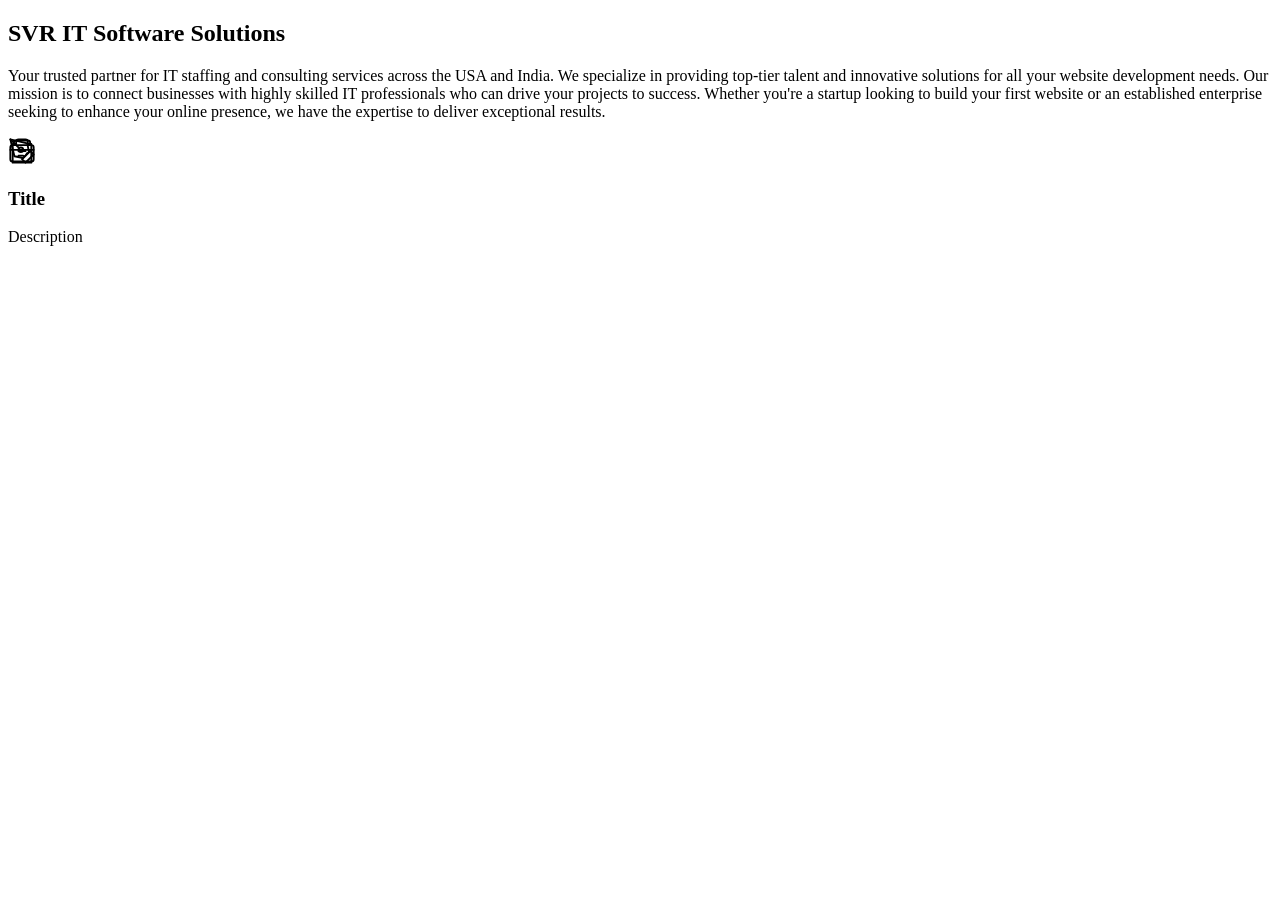
<file: java-project/src/main/resources/templates/fragments/about.html>
<!DOCTYPE html>
<html xmlns:th="http://www.thymeleaf.org">
<body>
<section th:fragment="about" id="about" class="about-section">
    <div class="container">
        <div class="section-header">
            <h2 class="section-title purple" th:text="${site.companyName}">SVR IT Software Solutions</h2>
            <p class="section-desc">
                Your trusted partner for IT staffing and consulting services across the USA and India. We specialize in providing top-tier talent and innovative solutions for all your website development needs. Our mission is to connect businesses with highly skilled IT professionals who can drive your projects to success. Whether you're a startup looking to build your first website or an established enterprise seeking to enhance your online presence, we have the expertise to deliver exceptional results.
            </p>
        </div>

        <div class="cards-grid">
            <div th:each="card : ${featureCards}"
                 th:class="${card.faded} ? 'feature-card faded' : 'feature-card'">
                <div class="feature-icon purple-icon">
                    <svg th:switch="${card.icon}" width="28" height="28" viewBox="0 0 24 24" fill="none" stroke="currentColor" stroke-width="1.6" stroke-linecap="round" stroke-linejoin="round">
                        <g th:case="'pen-tool'"><path d="M12 19l7-7 3 3-7 7-3-3z"/><path d="M18 13l-1.5-7.5L2 2l3.5 14.5L13 18l5-5z"/><path d="M2 2l7.586 7.586"/><circle cx="11" cy="11" r="2"/></g>
                        <g th:case="'clipboard'"><path d="M9 2h6a2 2 0 012 2v2h3v16H4V6h3V4a2 2 0 012-2z"/><path d="M9 12h6M9 16h4"/></g>
                        <g th:case="'wallet'"><path d="M20 7H4a2 2 0 00-2 2v10a2 2 0 002 2h16a2 2 0 002-2V9a2 2 0 00-2-2z"/><path d="M16 14h.01M2 11h20M5 7V5a2 2 0 012-2h10a2 2 0 012 2v2"/></g>
                    </svg>
                </div>
                <h3 class="card-title purple" th:text="${card.title}">Title</h3>
                <p class="card-desc" th:text="${card.description}">Description</p>
            </div>
        </div>
    </div>
</section>
</body>
</html>
</file>
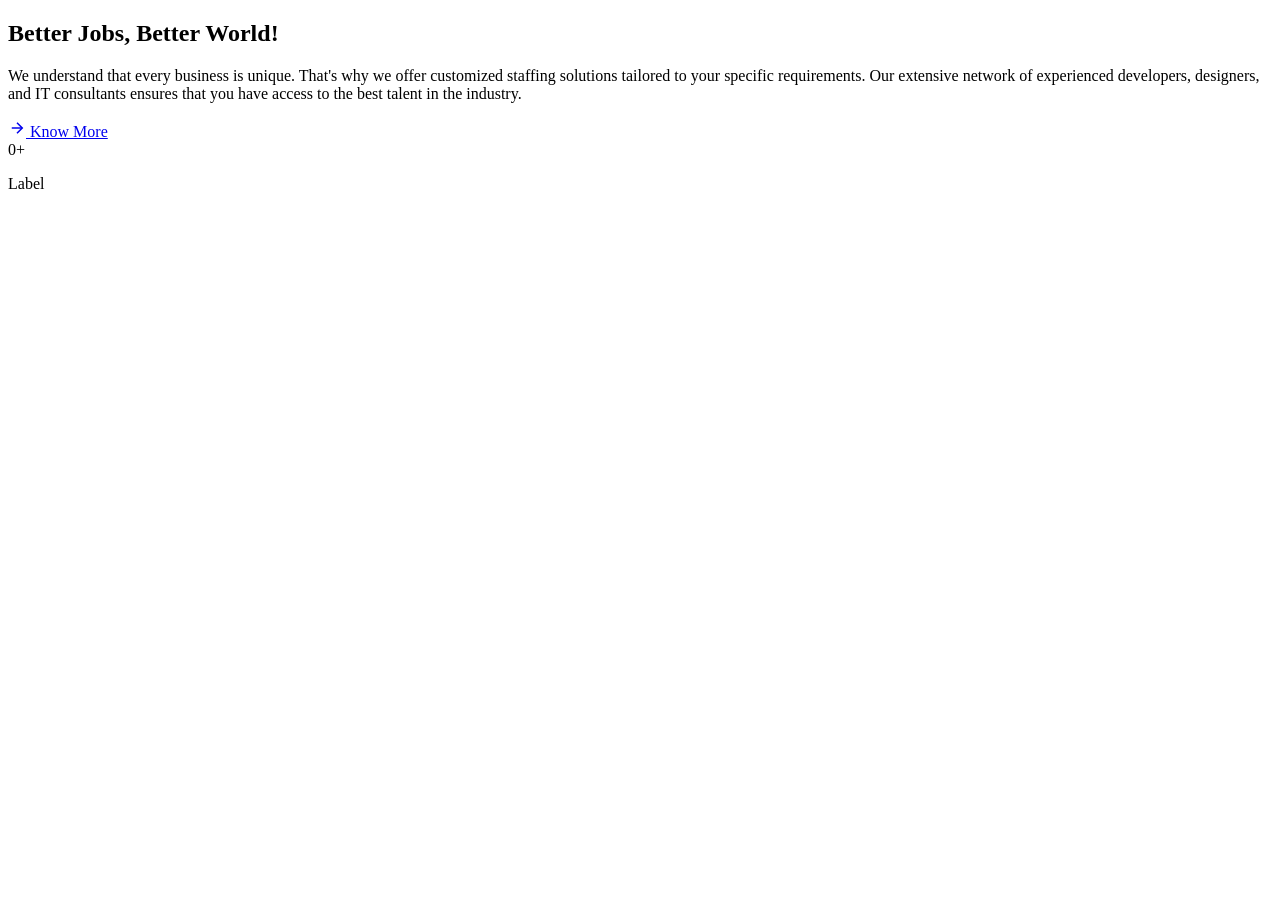
<file: java-project/src/main/resources/templates/fragments/better-world.html>
<!DOCTYPE html>
<html xmlns:th="http://www.thymeleaf.org">
<body>
<section th:fragment="betterWorld" class="better-world">
    <div class="container better-grid">
        <div>
            <h2 class="section-title white left">Better Jobs, Better World!</h2>
            <p class="desc-light">
                We understand that every business is unique. That's why we offer customized staffing solutions tailored to your specific requirements. Our extensive network of experienced developers, designers, and IT consultants ensures that you have access to the best talent in the industry.
            </p>
            <a href="#about" class="know-more">
                <svg width="18" height="18" viewBox="0 0 24 24" fill="none" stroke="currentColor" stroke-width="2"><line x1="5" y1="12" x2="19" y2="12"/><polyline points="12 5 19 12 12 19"/></svg>
                <span class="underline-text">Know More</span>
            </a>
        </div>
        <div class="stat-grid">
            <div th:each="stat : ${worldStats}" class="stat-box">
                <span class="stat-value counter" th:attr="data-target=${stat.value}" th:text="${stat.value}">0+</span>
                <p class="stat-label" th:text="${stat.label}">Label</p>
            </div>
        </div>
    </div>
</section>
</body>
</html>
</file>
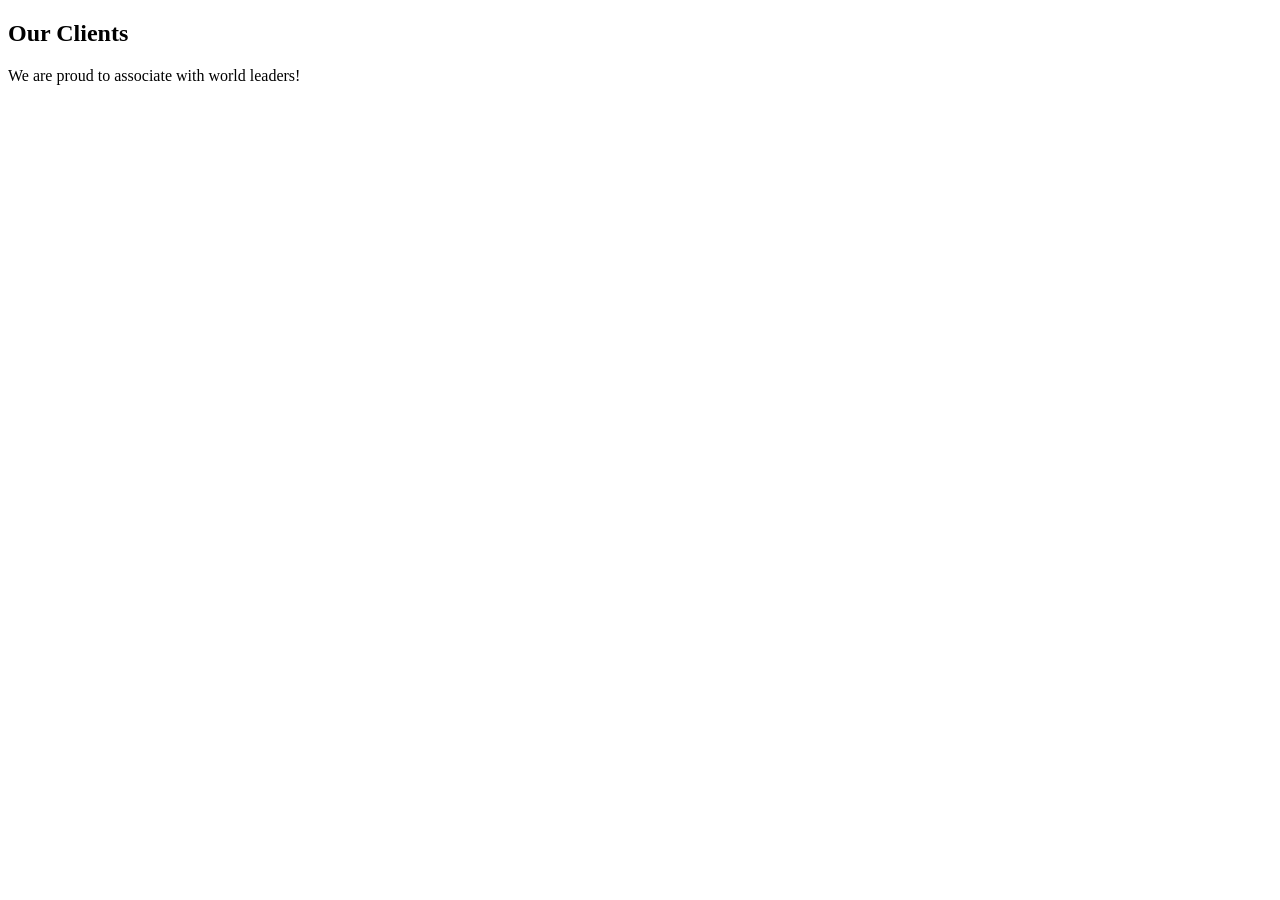
<file: java-project/src/main/resources/templates/fragments/clients.html>
<!DOCTYPE html>
<html xmlns:th="http://www.thymeleaf.org">
<body>
<section th:fragment="clients" class="clients-section">
    <div class="container">
        <div class="section-header">
            <h2 class="section-title purple">Our Clients</h2>
            <p class="section-desc">We are proud to associate with world leaders!</p>
        </div>
        <div class="marquee">
            <div class="marquee-track">
                <div th:each="logo : ${clientLogos}" class="client-logo">
                    <img th:src="${logo.url}" th:alt="${logo.name}"/>
                </div>
                <div th:each="logo : ${clientLogos}" class="client-logo">
                    <img th:src="${logo.url}" th:alt="${logo.name}"/>
                </div>
            </div>
        </div>
    </div>
</section>
</body>
</html>
</file>
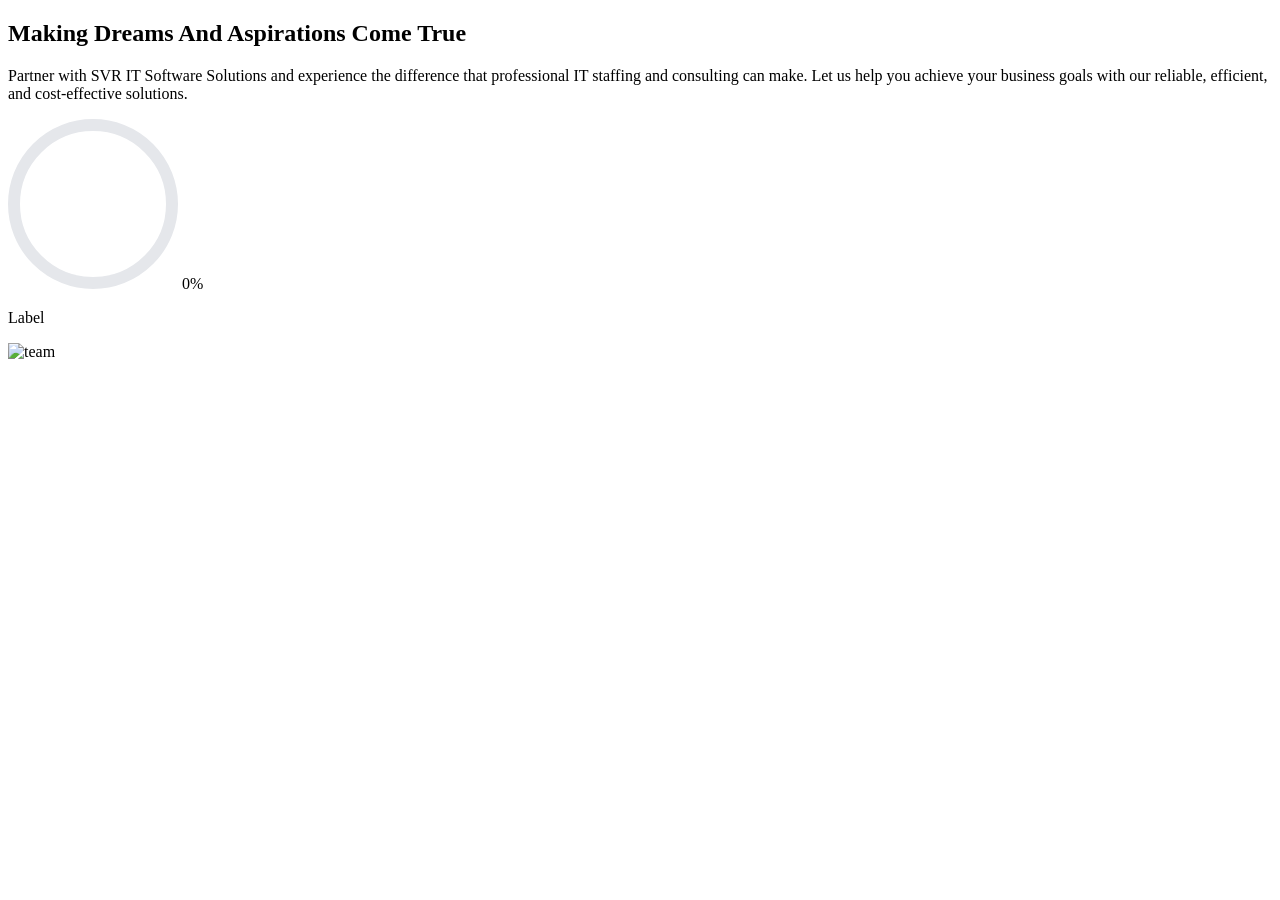
<file: java-project/src/main/resources/templates/fragments/dreams.html>
<!DOCTYPE html>
<html xmlns:th="http://www.thymeleaf.org">
<body>
<section th:fragment="dreams" class="dreams-section">
    <div class="container">
        <div class="section-header">
            <h2 class="section-title purple">Making Dreams And Aspirations Come True</h2>
            <p class="section-desc">
                Partner with SVR IT Software Solutions and experience the difference that professional IT staffing and consulting can make. Let us help you achieve your business goals with our reliable, efficient, and cost-effective solutions.
            </p>
        </div>

        <div class="dreams-grid">
            <div class="progress-wrap">
                <div th:each="stat : ${dreamStats}" class="progress-item">
                    <div class="progress-circle" th:attr="data-value=${stat.value}">
                        <svg width="170" height="170">
                            <circle cx="85" cy="85" r="79" stroke="#e5e7eb" stroke-width="12" fill="none"/>
                            <circle class="progress-ring" cx="85" cy="85" r="79" stroke="#00b4f0" stroke-width="12" fill="none"
                                    stroke-linecap="round" stroke-dasharray="496.37" stroke-dashoffset="496.37"/>
                        </svg>
                        <span class="progress-value">0%</span>
                    </div>
                    <p class="progress-label" th:text="${stat.label}">Label</p>
                </div>
            </div>
            <div class="dream-images">
                <img th:each="img, iter : ${dreamImages}" th:src="${img}" alt="team"
                     th:class="${iter.index == 1} ? 'dream-img offset' : 'dream-img'"/>
            </div>
        </div>
    </div>
</section>
</body>
</html>
</file>
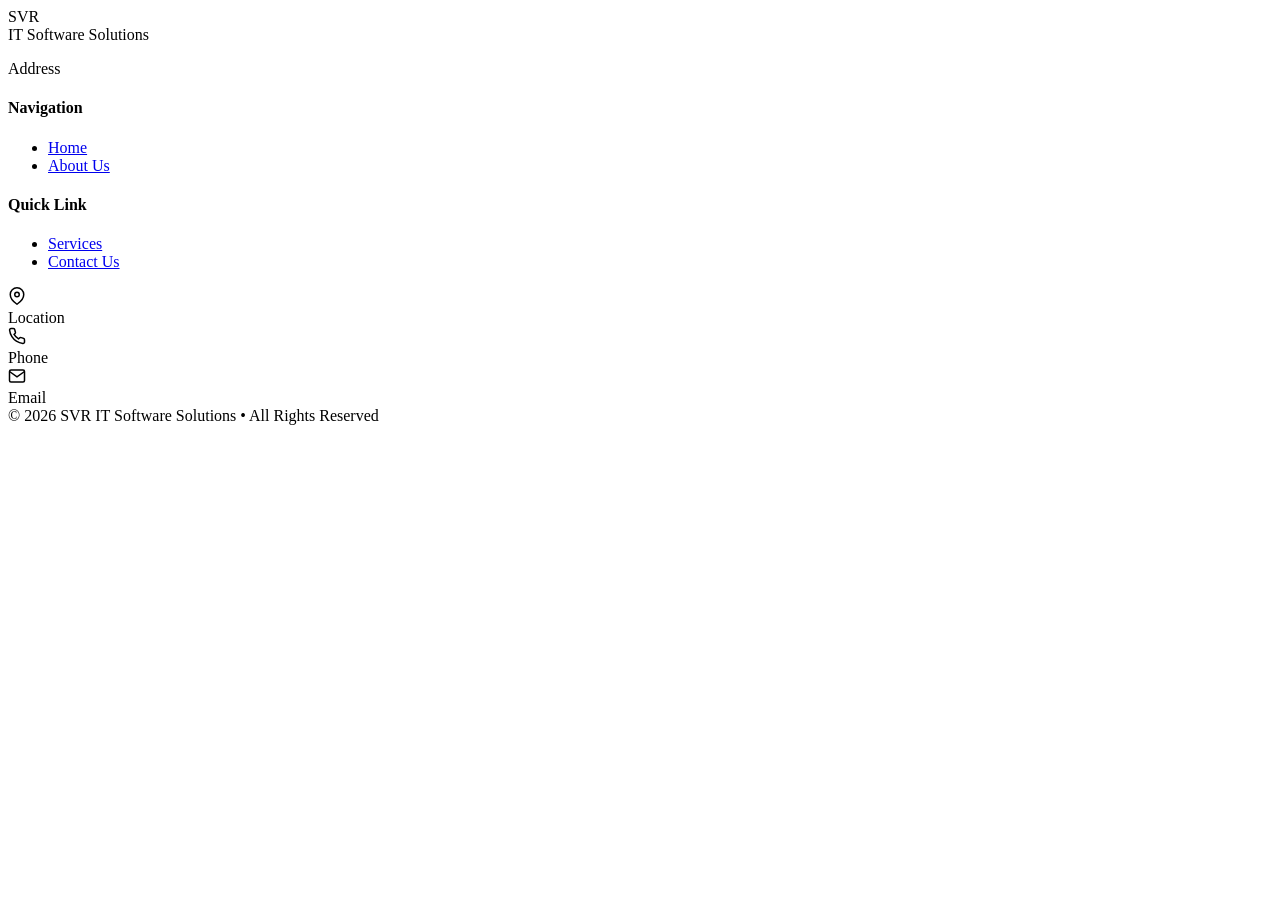
<file: java-project/src/main/resources/templates/fragments/footer.html>
<!DOCTYPE html>
<html xmlns:th="http://www.thymeleaf.org">
<body>
<footer th:fragment="footer" id="contact" class="site-footer">
    <div class="container">
        <div class="footer-grid">
            <div>
                <div class="logo">
                    <div class="logo-box transparent"><span th:text="${site.logoPrimary}">SVR</span></div>
                    <span class="logo-text" th:text="${site.logoSecondary}">IT Software Solutions</span>
                </div>
                <p class="footer-address" th:text="${site.address}">Address</p>
            </div>
            <div>
                <h4 class="footer-heading">Navigation</h4>
                <ul>
                    <li><a href="#home">Home</a></li>
                    <li><a href="#about">About Us</a></li>
                </ul>
            </div>
            <div>
                <h4 class="footer-heading">Quick Link</h4>
                <ul>
                    <li><a href="#services">Services</a></li>
                    <li><a href="#contact">Contact Us</a></li>
                </ul>
            </div>
        </div>

        <div class="footer-contact">
            <div class="contact-item">
                <div class="contact-icon">
                    <svg width="18" height="18" viewBox="0 0 24 24" fill="none" stroke="currentColor" stroke-width="2"><path d="M21 10c0 7-9 13-9 13s-9-6-9-13a9 9 0 0118 0z"/><circle cx="12" cy="10" r="3"/></svg>
                </div>
                <span th:text="${site.location}">Location</span>
            </div>
            <div class="contact-item">
                <div class="contact-icon">
                    <svg width="18" height="18" viewBox="0 0 24 24" fill="none" stroke="currentColor" stroke-width="2"><path d="M22 16.92v3a2 2 0 01-2.18 2 19.79 19.79 0 01-8.63-3.07 19.5 19.5 0 01-6-6 19.79 19.79 0 01-3.07-8.67A2 2 0 014.11 2h3a2 2 0 012 1.72 12.84 12.84 0 00.7 2.81 2 2 0 01-.45 2.11L8.09 9.91a16 16 0 006 6l1.27-1.27a2 2 0 012.11-.45 12.84 12.84 0 002.81.7A2 2 0 0122 16.92z"/></svg>
                </div>
                <span th:text="${site.phone}">Phone</span>
            </div>
            <div class="contact-item">
                <div class="contact-icon">
                    <svg width="18" height="18" viewBox="0 0 24 24" fill="none" stroke="currentColor" stroke-width="2"><path d="M4 4h16c1.1 0 2 .9 2 2v12c0 1.1-.9 2-2 2H4c-1.1 0-2-.9-2-2V6c0-1.1.9-2 2-2z"/><polyline points="22,6 12,13 2,6"/></svg>
                </div>
                <span th:text="${site.email}">Email</span>
            </div>
        </div>

        <div class="copyright">
            &copy; <span th:text="${year}">2026</span> SVR IT Software Solutions &bull; All Rights Reserved
        </div>
    </div>
</footer>
</body>
</html>
</file>
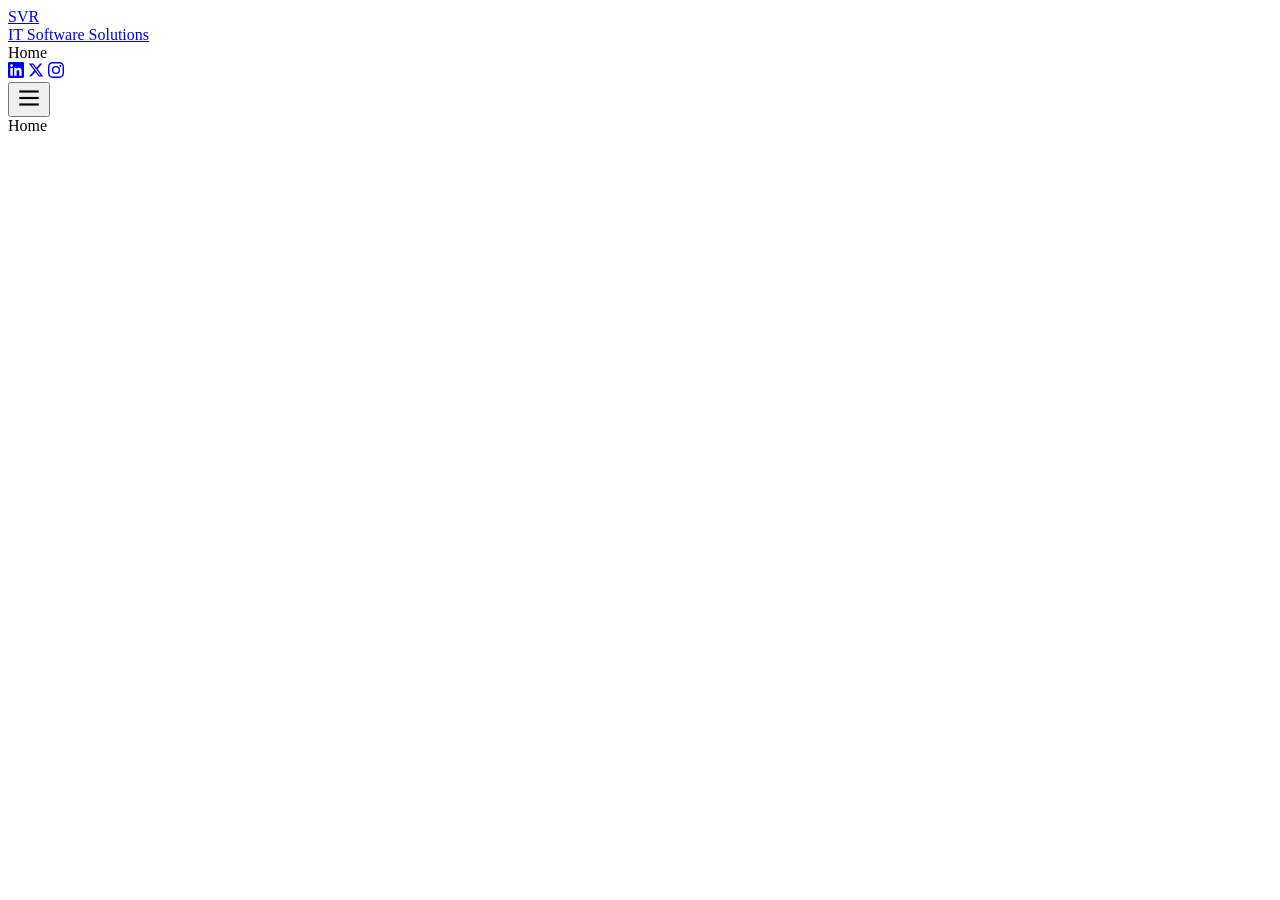
<file: java-project/src/main/resources/templates/fragments/header.html>
<!DOCTYPE html>
<html xmlns:th="http://www.thymeleaf.org">
<body>
<header th:fragment="header" class="site-header" id="site-header">
    <div class="container header-inner">
        <a href="#home" class="logo">
            <div class="logo-box"><span th:text="${site.logoPrimary}">SVR</span></div>
            <span class="logo-text" th:text="${site.logoSecondary}">IT Software Solutions</span>
        </a>

        <nav class="main-nav">
            <a th:each="link : ${navLinks}" th:href="${link.href}" th:text="${link.label}">Home</a>
        </nav>

        <div class="social-icons">
            <a href="#" aria-label="LinkedIn"><svg width="16" height="16" viewBox="0 0 24 24" fill="currentColor"><path d="M20.447 20.452h-3.554v-5.569c0-1.328-.027-3.037-1.852-3.037-1.853 0-2.136 1.445-2.136 2.939v5.667H9.351V9h3.414v1.561h.046c.477-.9 1.637-1.852 3.37-1.852 3.601 0 4.267 2.37 4.267 5.455v6.288zM5.337 7.433a2.062 2.062 0 01-2.063-2.065 2.063 2.063 0 112.063 2.065zm1.782 13.019H3.555V9h3.564v11.452zM22.225 0H1.771C.792 0 0 .774 0 1.729v20.542C0 23.227.792 24 1.771 24h20.451C23.2 24 24 23.227 24 22.271V1.729C24 .774 23.2 0 22.222 0h.003z"/></svg></a>
            <a href="#" aria-label="Twitter"><svg width="16" height="16" viewBox="0 0 24 24" fill="currentColor"><path d="M18.244 2.25h3.308l-7.227 8.26 8.502 11.24H16.17l-5.214-6.817L4.99 21.75H1.68l7.73-8.835L1.254 2.25H8.08l4.713 6.231zm-1.161 17.52h1.833L7.084 4.126H5.117z"/></svg></a>
            <a href="#" aria-label="Instagram"><svg width="16" height="16" viewBox="0 0 24 24" fill="currentColor"><path d="M12 2.163c3.204 0 3.584.012 4.85.07 3.252.148 4.771 1.691 4.919 4.919.058 1.265.069 1.645.069 4.849 0 3.205-.012 3.584-.069 4.849-.149 3.225-1.664 4.771-4.919 4.919-1.266.058-1.644.07-4.85.07-3.204 0-3.584-.012-4.849-.07-3.26-.149-4.771-1.699-4.919-4.92-.058-1.265-.07-1.644-.07-4.849 0-3.204.013-3.583.07-4.849.149-3.227 1.664-4.771 4.919-4.919 1.266-.057 1.645-.069 4.849-.069zM12 0C8.741 0 8.333.014 7.053.072 2.695.272.273 2.69.073 7.052.014 8.333 0 8.741 0 12c0 3.259.014 3.668.072 4.948.2 4.358 2.618 6.78 6.98 6.98C8.333 23.986 8.741 24 12 24c3.259 0 3.668-.014 4.948-.072 4.354-.2 6.782-2.618 6.979-6.98.059-1.28.073-1.689.073-4.948 0-3.259-.014-3.667-.072-4.947-.196-4.354-2.617-6.78-6.979-6.98C15.668.014 15.259 0 12 0zm0 5.838a6.162 6.162 0 100 12.324 6.162 6.162 0 000-12.324zM12 16a4 4 0 110-8 4 4 0 010 8zm6.406-11.845a1.44 1.44 0 100 2.881 1.44 1.44 0 000-2.881z"/></svg></a>
        </div>

        <button class="mobile-toggle" id="mobileToggle" aria-label="Toggle menu">
            <svg width="26" height="26" viewBox="0 0 24 24" fill="none" stroke="currentColor" stroke-width="2"><line x1="3" y1="6" x2="21" y2="6"/><line x1="3" y1="12" x2="21" y2="12"/><line x1="3" y1="18" x2="21" y2="18"/></svg>
        </button>
    </div>

    <div class="mobile-menu" id="mobileMenu">
        <a th:each="link : ${navLinks}" th:href="${link.href}" th:text="${link.label}">Home</a>
    </div>
</header>
</body>
</html>
</file>
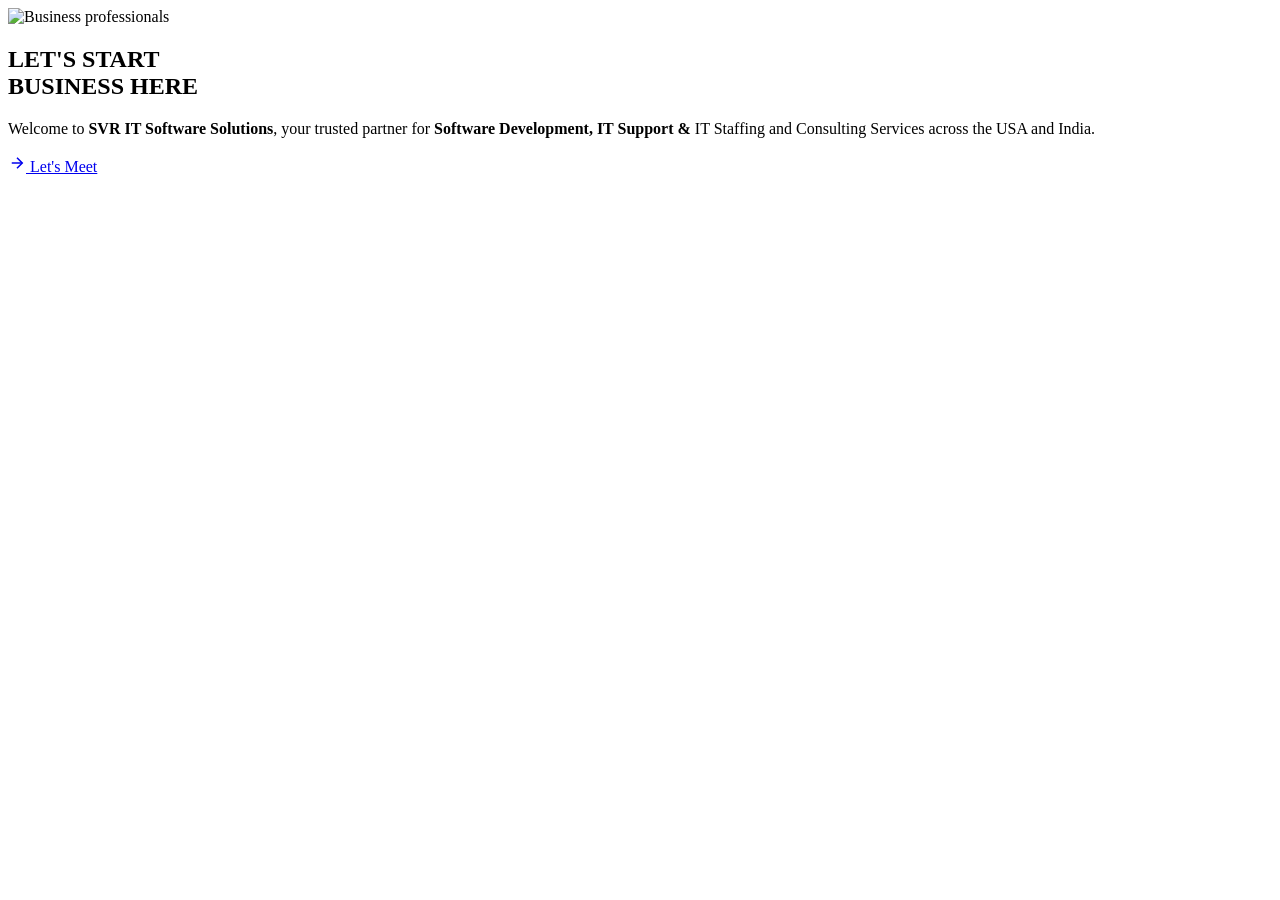
<file: java-project/src/main/resources/templates/fragments/hero.html>
<!DOCTYPE html>
<html xmlns:th="http://www.thymeleaf.org">
<body>
<section th:fragment="hero" id="home" class="hero">
    <div class="container hero-grid">
        <div class="hero-image-wrap">
            <img th:src="${heroImage}" alt="Business professionals"/>
        </div>
        <div class="hero-content">
            <h1 class="hero-title">LET'S START<br/>BUSINESS HERE</h1>
            <div class="hero-divider">
                <span class="dot"></span><span class="dot"></span><span class="dot"></span>
                <span class="line"></span>
            </div>
            <p class="hero-desc">
                Welcome to <strong>SVR IT Software Solutions</strong>, your trusted partner for
                <strong>Software Development, IT Support &amp;</strong> IT Staffing and Consulting Services across the USA and India.
            </p>
            <a href="#contact" class="btn btn-cyan">
                <svg width="18" height="18" viewBox="0 0 24 24" fill="none" stroke="currentColor" stroke-width="2"><line x1="5" y1="12" x2="19" y2="12"/><polyline points="12 5 19 12 12 19"/></svg>
                <span class="underline-text">Let's Meet</span>
            </a>
        </div>
    </div>
</section>
</body>
</html>
</file>
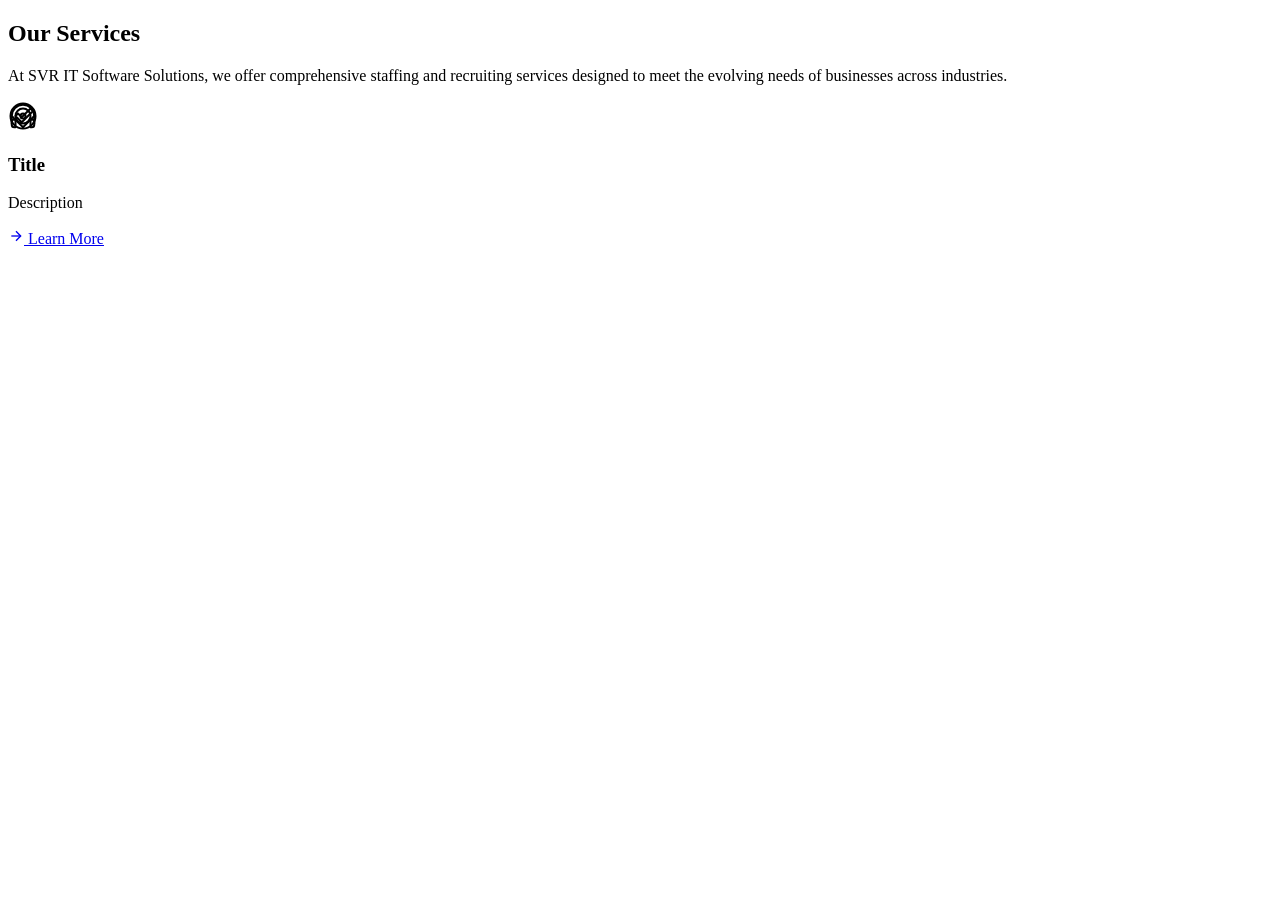
<file: java-project/src/main/resources/templates/fragments/services.html>
<!DOCTYPE html>
<html xmlns:th="http://www.thymeleaf.org">
<body>
<section th:fragment="services" id="services" class="services-section">
    <div class="container">
        <div class="section-header">
            <h2 class="section-title white">Our Services</h2>
            <p class="section-desc white">
                At SVR IT Software Solutions, we offer comprehensive staffing and recruiting services designed to meet the evolving needs of businesses across industries.
            </p>
        </div>

        <div class="cards-grid">
            <div th:each="card : ${serviceCards}"
                 th:class="${card.faded} ? 'service-card faded' : 'service-card'">
                <div class="feature-icon white-icon">
                    <svg th:switch="${card.icon}" width="30" height="30" viewBox="0 0 24 24" fill="none" stroke="currentColor" stroke-width="1.6" stroke-linecap="round" stroke-linejoin="round">
                        <g th:case="'target'"><circle cx="12" cy="12" r="10"/><circle cx="12" cy="12" r="6"/><circle cx="12" cy="12" r="2"/></g>
                        <g th:case="'handshake'"><path d="M11 17l-5-5 2-2 3 3 7-7 2 2-9 9z"/><path d="M3 12l9 9 9-9"/></g>
                        <g th:case="'headphones'"><path d="M3 18v-6a9 9 0 0118 0v6"/><path d="M21 19a2 2 0 01-2 2h-1v-6h3v4zM3 19a2 2 0 002 2h1v-6H3v4z"/></g>
                    </svg>
                </div>
                <h3 class="card-title white" th:text="${card.title}">Title</h3>
                <p class="card-desc white" th:text="${card.description}">Description</p>
                <a href="#" class="learn-more">
                    <svg width="16" height="16" viewBox="0 0 24 24" fill="none" stroke="currentColor" stroke-width="2"><line x1="5" y1="12" x2="19" y2="12"/><polyline points="12 5 19 12 12 19"/></svg>
                    Learn More
                </a>
            </div>
        </div>
    </div>
</section>
</body>
</html>
</file>
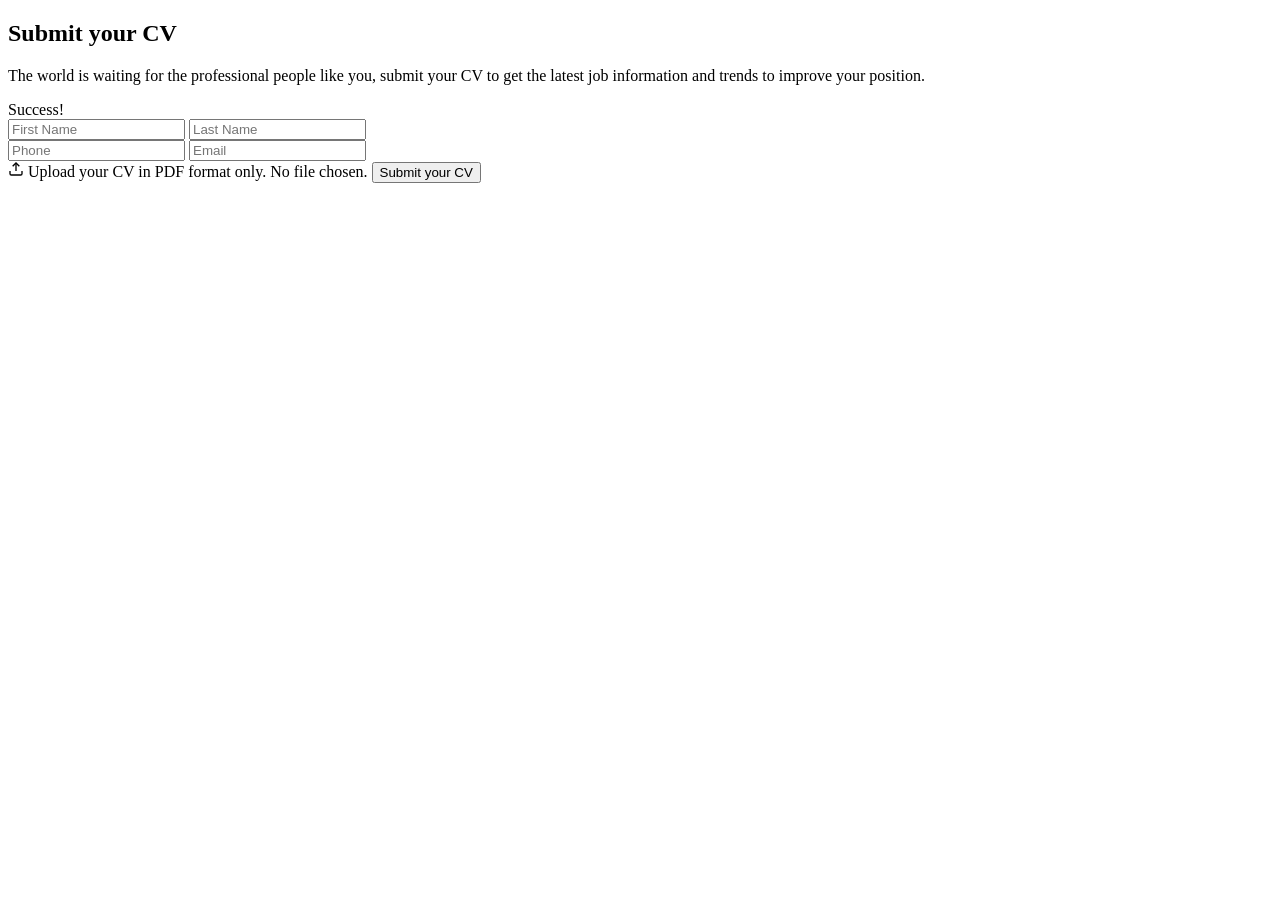
<file: java-project/src/main/resources/templates/fragments/submit-cv.html>
<!DOCTYPE html>
<html xmlns:th="http://www.thymeleaf.org">
<body>
<section th:fragment="submitCv" id="jobs" class="cv-section">
    <div class="container narrow">
        <div class="section-header">
            <h2 class="section-title purple">Submit your CV</h2>
            <p class="section-desc">
                The world is waiting for the professional people like you, submit your CV to get the latest job information and trends to improve your position.
            </p>
        </div>

        <div th:if="${message}" class="flash-message" th:text="${message}">Success!</div>

        <form th:action="@{/submit-cv}" method="post" enctype="application/x-www-form-urlencoded" class="cv-form" id="cvForm">
            <div class="form-row">
                <input type="text" name="firstName" placeholder="First Name" required/>
                <input type="text" name="lastName" placeholder="Last Name"/>
            </div>
            <div class="form-row">
                <input type="tel" name="phone" placeholder="Phone"/>
                <input type="email" name="email" placeholder="Email" required/>
            </div>
            <div class="form-footer">
                <label class="upload-btn">
                    <svg width="16" height="16" viewBox="0 0 24 24" fill="none" stroke="currentColor" stroke-width="2"><path d="M21 15v4a2 2 0 01-2 2H5a2 2 0 01-2-2v-4"/><polyline points="17 8 12 3 7 8"/><line x1="12" y1="3" x2="12" y2="15"/></svg>
                    Upload your CV in PDF format only.
                    <input type="file" accept="application/pdf" id="cvFile" hidden/>
                </label>
                <span class="file-name" id="fileName">No file chosen.</span>
                <button type="submit" class="btn btn-cyan">Submit your CV</button>
            </div>
        </form>
    </div>
</section>
</body>
</html>
</file>
